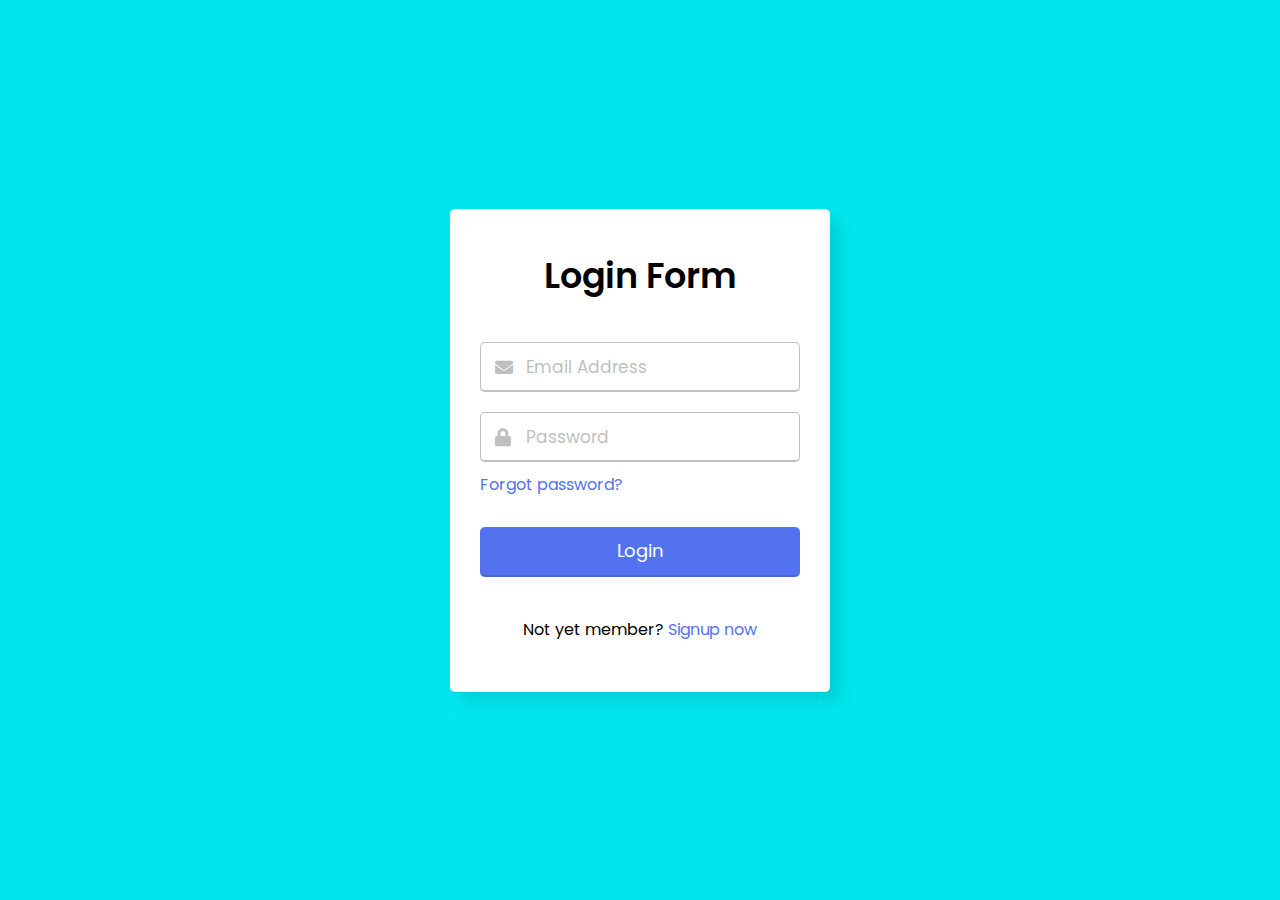
<file: MapPrototype/github/police.html>
<!DOCTYPE html>
<html lang="en">

<head>
    <meta charset="UTF-8">
    <meta name="viewport" content="width=device-width, initial-scale=1.0">
    <title>Login Form</title>
    <link rel="stylesheet" href="police.css">
    <link rel="stylesheet" href="https://cdnjs.cloudflare.com/ajax/libs/font-awesome/5.15.3/css/all.min.css" />
</head>

<body>
    <div class="wrapper">
        <header>Login Form</header>
        <form action="#">
            <div class="field email">
                <div class="input-area">
                    <input type="text" placeholder="Email Address">
                    <i class="icon fas fa-envelope"></i>
                    <i class="error error-icon fas fa-exclamation-circle"></i>
                </div>
                <div class="error error-txt">Email can't be blank</div>
            </div>
            <div class="field password">
                <div class="input-area">
                    <input type="password" placeholder="Password">
                    <i class="icon fas fa-lock"></i>
                    <i class="error error-icon fas fa-exclamation-circle"></i>
                </div>
                <div class="error error-txt">Password can't be blank</div>
            </div>
            <div class="pass-txt"><a href="#">Forgot password?</a></div>
            <input type="submit" value="Login">
        </form>
        <div class="sign-txt">Not yet member? <a href="#">Signup now</a></div>
    </div>

    <script src="police.js"></script>

</body>

</html>
</file>
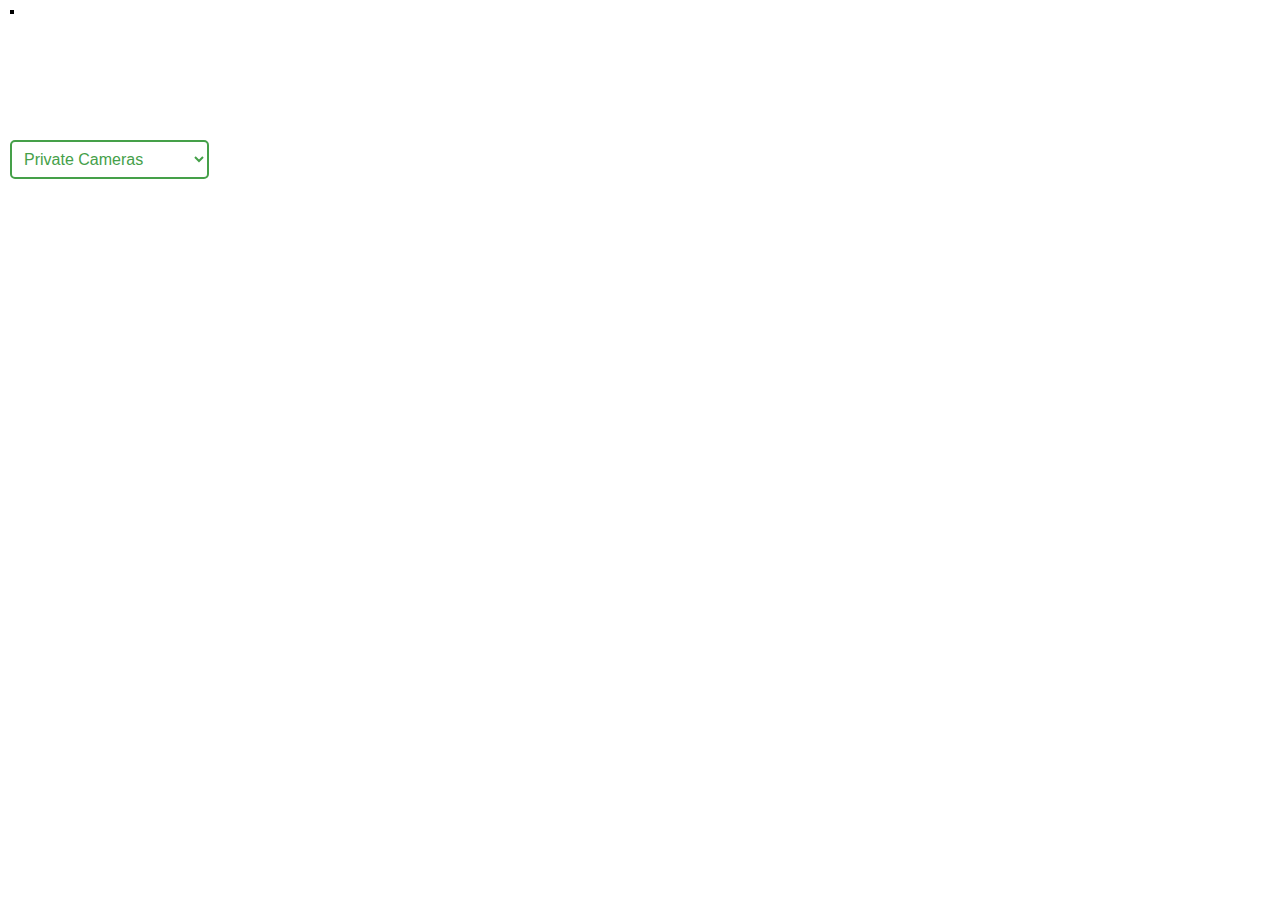
<file: MapPrototype/github/uptopolicewithgeocoder.html>
<!DOCTYPE html>
<html>

<head>
    <meta charset="utf-8">
    <title>Locate the user</title>
    <meta name="viewport" content="initial-scale=1, maximum-scale=1, user-scalable=no">
    <link href="https://api.mapbox.com/mapbox-gl-js/v3.0.1/mapbox-gl.css" rel="stylesheet">
    <script src="https://api.mapbox.com/mapbox-gl-js/v3.0.1/mapbox-gl.js"></script>
    <script src="https://api.mapbox.com/mapbox-gl-js/plugins/mapbox-gl-geocoder/v5.0.0/mapbox-gl-geocoder.min.js"></script>
    <link rel="stylesheet" href="https://api.mapbox.com/mapbox-gl-js/plugins/mapbox-gl-geocoder/v5.0.0/mapbox-gl-geocoder.css" type="text/css">
    <script src="https://api.mapbox.com/mapbox-gl-js/plugins/mapbox-gl-directions/v4.1.0/mapbox-gl-directions.js"></script>
    <link rel="stylesheet" href="https://api.mapbox.com/mapbox-gl-js/plugins/mapbox-gl-directions/v4.1.0/mapbox-gl-directions.css" type="text/css">
    <style>
        body { margin: 0; padding: 0; }
        #map { position: absolute; top: 0; bottom: 0; width: 100%; }
        #geolocate { position: absolute; top: 60px; left: 10px; z-index: 1; }
        #geocoder { position: absolute; top: 10px; left: 10px; z-index: 1; border: 2px solid black; }
        #featureSelect { position: absolute; top: 140px; left: 10px; z-index: 1; }
        .custom-marker { background-size: cover; width: 30px; height: 30px; cursor: pointer; }
        .mapboxgl-popup { max-width: 400px; font: 12px/20px 'Helvetica Neue', Arial, Helvetica, sans-serif; background-color: red; }
        .mapboxgl-popup-content { padding: 10px; }
        .mapboxgl-popup-content h3 { margin: 0; }
        #featureDropdown {
        padding: 8px;
        font-size: 16px;
        border: 2px solid #45a049;
        background-color: white;
        color: #45a049;
        cursor: pointer;
        border-radius: 5px;
        outline: none; /* Remove the default focus outline */
    }

    #featureDropdown:hover {
        background-color: #45a049;
        color: white;
    }

    #featureDropdown:focus {
        border-color: #4CAF50; /* Change border color on focus */
    }
    </style>
</head>

<body>
    <div id="map"></div>
    <div id="geolocate" class="geolocate"></div>
    <div id="geocoder" class="geocoder"></div>
    <div id="featureSelect">
        <select id="featureDropdown">
            <option value="private">Private Cameras</option>
            <option value="public">Public Cameras</option>
            <option value="both">Both Cameras</option>
            <option value="police">Police Stations</option>
            <option value="nearestPolice">Nearest Police Station</option>
        </select>
    </div>
    <script>
        mapboxgl.accessToken = 'pk.eyJ1IjoiaGFycnlvcDk3NTIiLCJhIjoiY2xyOWFqZWR4MDB1eDJxcXkxdGZ2cHgxNCJ9.k7wHPckKD9rSF705bdp72Q';

        const map = new mapboxgl.Map({
            container: 'map',
            style: 'mapbox://styles/mapbox/streets-v12',
            center: [74.7146, 27.0286],
            zoom: 9
        });

        // Add geocoder control to the map
        const geocoder = new MapboxGeocoder({
            accessToken: mapboxgl.accessToken,
            mapboxgl: mapboxgl
        });

        // Add geolocate control to the map
        const geolocate = new mapboxgl.GeolocateControl({
            positionOptions: {
                enableHighAccuracy: true
            },
            trackUserLocation: true,
            showUserHeading: true
        });

        map.addControl(geolocate);

        // Add directions control to the map
        const directions = new MapboxDirections({
            accessToken: mapboxgl.accessToken,
            unit: 'metric',
            profile: 'mapbox/driving',
            controls: {
                instructions: false,
            },
        });
        map.addControl(new mapboxgl.NavigationControl());
        map.addControl(directions, 'top-left');
        map.addControl(geocoder);

        let currentLayerId = null;

        function updateMap(selectedFeature) {
            if (currentLayerId) {
                map.removeLayer(currentLayerId);
                map.removeSource(currentLayerId);
            }

            switch (selectedFeature) {
                case 'private':
                    // Show private cameras
                    addMarkers('Private');
                    break;
                case 'public':
                    // Show public cameras
                    addMarkers('Public');
                    break;
                case 'both':
                    // Show both cameras
                    addMarkers('Private');
                    addMarkers('Public');
                    break;
                case 'police':
                    // Show police stations
                    addMarkers('Police');
                    break;
                case 'nearestPolice':
                    // Show everything on the map
                    addMarkers('Private');
                    addMarkers('Public');
                    addMarkers('Police');
                    break;
                default:
                    console.error('Invalid feature selected.');
            }
        }

        function addMarkers(markerType) {
            fetch('markers.json')
                .then(response => response.json())
                .then(data => {
                    data.markers.forEach(marker => {
                        if (marker.properties.type === markerType) {
                            const coordinates = marker.geometry.coordinates;
                            const properties = marker.properties;

                            // Add custom marker
                            const newMarker = new mapboxgl.Marker({
                                element: createCustomMarker(properties.type),
                            })
                                .setLngLat(coordinates)
                                .addTo(map)
                                .setPopup(new mapboxgl.Popup().setHTML(`<h3>${properties.name}</h3>${properties.description}`));

                            newMarker.getElement().addEventListener('mouseenter', () => {
                                newMarker.togglePopup();

                                if (properties.type === 'Private') {
                                    // Calculate the route to the nearest police station
                                    calculateRouteToPoliceStation(newMarker.getLngLat(), data.markers);
                                }
                            });

                            newMarker.getElement().addEventListener('mouseleave', () => {
                                newMarker.togglePopup();
                            });

                            // Add path
                            if (properties.path && properties.path.length > 1) {
                                const pathCoordinates = properties.path.map(coord => ({
                                    type: 'Point',
                                    coordinates: coord
                                }));

                                // Add a source and layer for private cameras
                                const sourceId = `path-${properties.name}`;
                                const layerId = `path-${properties.name}`;

                                map.addSource(sourceId, {
                                    type: 'geojson',
                                    data: {
                                        type: 'FeatureCollection',
                                        features: pathCoordinates
                                    }
                                });

                                map.addLayer({
                                    id: layerId,
                                    type: 'line',
                                    source: sourceId,
                                    layout: {
                                        'line-join': 'round',
                                        'line-cap': 'round'
                                    },
                                    paint: {
                                        'line-color': 'blue',
                                        'line-width': 3
                                    }
                                });

                                currentLayerId = layerId;
                            }
                        }
                    });
                })
                .catch(error => console.error('Error fetching places data:', error));
        }

        // Handle feature selection dropdown
        const featureDropdown = document.getElementById('featureDropdown');
        featureDropdown.addEventListener('change', () => {
            const selectedFeature = featureDropdown.value;
            updateMap(selectedFeature);
        });

        // Function to calculate the route to the nearest police station
        function calculateRouteToPoliceStation(privateMarkerLocation, allMarkers) {
            // Assuming all police stations have type 'Police' in the data
            const policeStations = allMarkers.filter(marker => marker.properties.type === 'Police');

            if (policeStations.length === 0) {
                console.error('No police stations found in the data.');
                return;
            }

            // Find the nearest police station
            let nearestPoliceStation = policeStations[0];
            let minDistance = getDistance(privateMarkerLocation, nearestPoliceStation.geometry.coordinates);

            for (let i = 1; i < policeStations.length; i++) {
                const distance = getDistance(privateMarkerLocation, policeStations[i].geometry.coordinates);
                if (distance < minDistance) {
                    minDistance = distance;
                    nearestPoliceStation = policeStations[i];
                }
            }

            // Set the destination as the nearest police station
            setTimeout(() => {
                map.flyTo({
                    center: nearestPoliceStation.geometry.coordinates,
                    essential: true
                });

                directions.setDestination(nearestPoliceStation.geometry.coordinates);
            }, 1000); // Delay of 1000 milliseconds (1 second) before flying to the nearest police station
        }

        // Function to calculate distance between two coordinates using Haversine formula
        function getDistance(coord1, coord2) {
            const R = 6371; // Radius of the Earth in kilometers
            const dLat = deg2rad(coord2[1] - coord1.lat);
            const dLon = deg2rad(coord2[0] - coord1.lng);
            const a =
                Math.sin(dLat / 2) * Math.sin(dLat / 2) +
                Math.cos(deg2rad(coord1.lat)) * Math.cos(deg2rad(coord2[1])) *
                Math.sin(dLon / 2) * Math.sin(dLon / 2);
            const c = 2 * Math.atan2(Math.sqrt(a), Math.sqrt(1 - a));
            const distance = R * c; // Distance in kilometers

            return distance;
        }

        // Function to convert degrees to radians
        function deg2rad(deg) {
            return deg * (Math.PI / 180);
        }

        // Function to show popup on feature hover
        function showPopup(e, popup) {
            // Change the cursor style as a UI indicator.
            map.getCanvas().style.cursor = 'pointer';

            // Copy coordinates array.
            const coordinates = e.features[0].geometry.coordinates.slice();
            const description = e.features[0].properties.description;

            // Ensure that if the map is zoomed out such that multiple
            // copies of the feature are visible, the popup appears
            // over the copy being pointed to.
            while (Math.abs(e.lngLat.lng - coordinates[0]) > 180) {
                coordinates[0] += e.lngLat.lng > coordinates[0] ? 360 : -360;
            }

            // Populate the popup and set its coordinates
            // based on the feature found.
            popup.setLngLat(coordinates).setHTML(description).addTo(map);
        }

        // Function to hide popup
        function hidePopup(popup) {
            map.getCanvas().style.cursor = '';
            popup.remove();
        }

        // Function to create custom marker element
        function createCustomMarker(type) {
            const marker = document.createElement('div');
            marker.className = 'custom-marker';

            marker.style.backgroundImage = type === 'Private'
                ? "url('marker.jpg')"
                : type === 'Public'
                    ? "url('images.jpg')"
                    : type === 'Police'
                        ? "url('green-marker.jpg')"
                        : "url('green-marker.jpg')"; // Default to green marker for unknown types

            return marker;
        }
    </script>
</body>

</html>
</file>
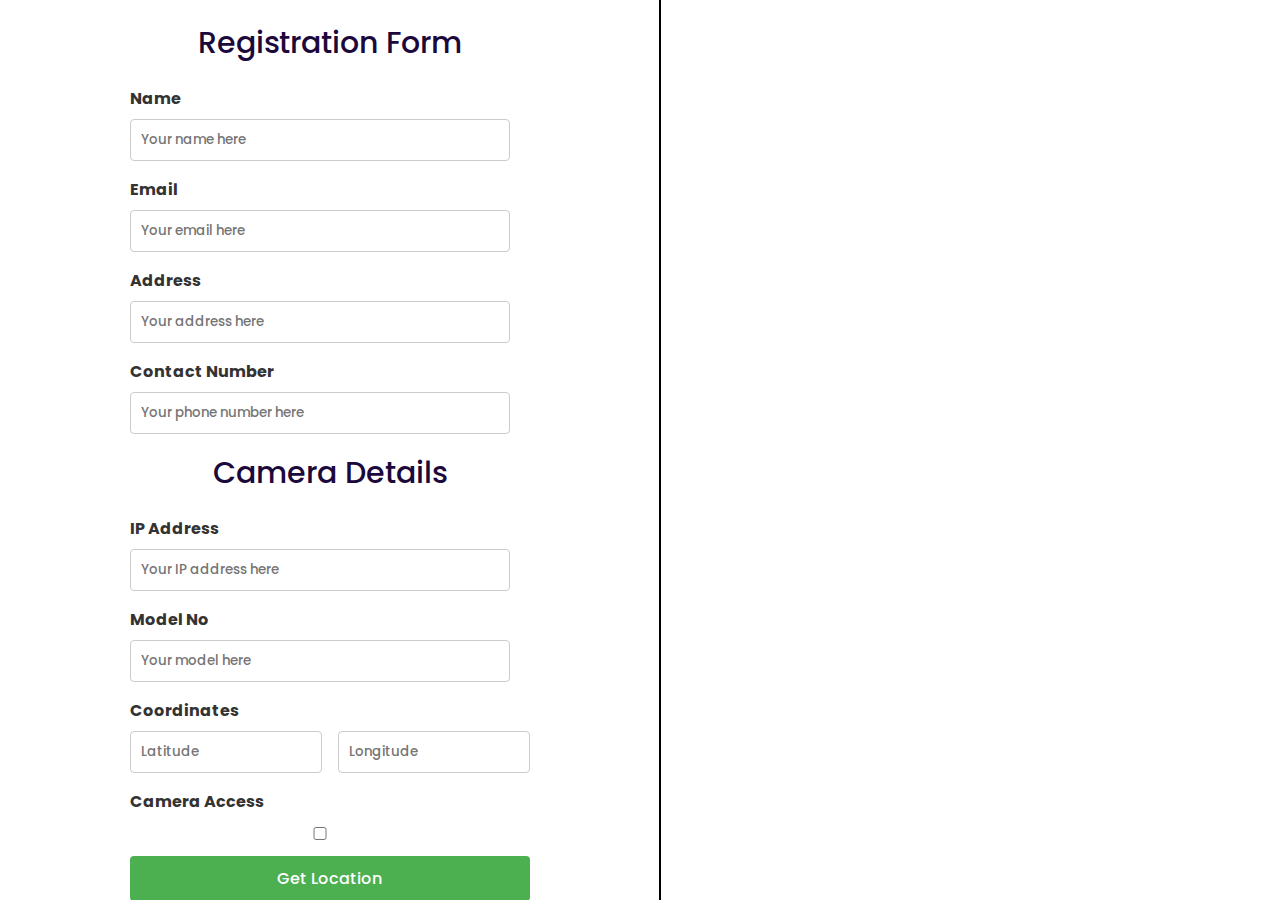
<file: MapPrototype/github/user.html>
<!DOCTYPE html>
<html lang="en">
<head>
    <meta charset="UTF-8">
    <meta name="viewport" content="width=device-width, initial-scale=1.0">
    <title>Responsive Form with Mapbox</title>
    <link href="https://fonts.googleapis.com/css2?family=Poppins:wght@400;500&display=swap" rel="stylesheet">
    <style>
        * {
            padding: 0;
            margin: 0;
            box-sizing: border-box;
            font-family: "Poppins", sans-serif;
            font-weight: 500;
        }

        body {
            height: 100vh;
            display: flex;
        }

        #form-container, #map-container {
            flex: 1;
            height: 100%;
            overflow: auto; /* Enable scrolling */
        }

        #form-container {
            background-color: #ffffff;
            max-width: 800px;
            padding: 20px;
            margin: 0 auto;
        }

        h1 {
            font-size: 30px;
            text-align: center;
            color: #1c093c;
            margin-bottom: 20px;
        }

        form {
            max-width: 400px;
            margin: 0 auto;
        }

        label {
            display: block;
            margin-bottom: 8px;
            font-weight: bold;
            color: #333;
        }

        input, checkbox {
            width: calc(100% - 20px);
            padding: 10px;
            margin-bottom: 16px;
            box-sizing: border-box;
            border: 1px solid #ccc;
            border-radius: 4px;
            display: inline-block;
        }

        .row {
            display: flex;
            gap: 16px;
        }

        .column {
            flex: 1;
        }

        button {
            padding: 10px;
            background-color: #4caf50;
            color: white;
            border: none;
            cursor: pointer;
            font-size: 16px;
            border-radius: 4px;
            width: 100%;
        }

        #map-container {
            border-left: 2px solid black;
            flex: 1;
            height: 100vh;
        }

        #map {
            width: 100%;
            height: 100%;
        }
    </style>
    <script src='https://api.mapbox.com/mapbox-gl-js/v2.7.0/mapbox-gl.js'></script>
    <link href='https://api.mapbox.com/mapbox-gl-js/v2.7.0/mapbox-gl.css' rel='stylesheet' />
</head>
<body>

    <div id="form-container">
        <h1>Registration Form</h1>
        <form id="userForm">
            <label for="name">Name</label>
            <input type="text" id="name" placeholder="Your name here" required>

            <label for="email">Email</label>
            <input type="email" id="email" placeholder="Your email here" required>

            <label for="subject">Address</label>
            <input type="text" id="subject" placeholder="Your address here" required>

            <label for="contact">Contact Number</label>
            <input type="tel" id="contact" placeholder="Your phone number here" required>

            <h1>Camera Details</h1>

            <label for="ipAddress">IP Address</label>
            <input type="text" id="ipAddress" placeholder="Your IP address here" required>

            <label for="modelNo">Model No</label>
            <input type="text" id="modelNo" placeholder="Your model here" required>

            <div class="row">
                <div class="column">
                    <label for="coordinates">Coordinates</label>
                    <div class="row">
                        <input type="text" id="latitude" name="latitude" placeholder="Latitude" readonly>
                        <input type="text" id="longitude" name="longitude" placeholder="Longitude" readonly>
                    </div>
                </div>
            </div>

            <label for="cameraAccess">Camera Access</label>
            <input type="checkbox" id="cameraAccess" name="cameraAccess" value="true">
            

            <button id="get-location">Get Location</button>
            <br> <!-- Add a line break for spacing -->
            <input type="submit" id="submit" value="Submit">
        </form>
    </div>
    <div id="map-container">
        <div id="map"></div>
    </div>

    <script>
        mapboxgl.accessToken = 'pk.eyJ1IjoiaGFycnlvcDk3NTIiLCJhIjoiY2xyOWFqZWR4MDB1eDJxcXkxdGZ2cHgxNCJ9.k7wHPckKD9rSF705bdp72Q';

        let locationButton = document.getElementById("get-location");
        let latitudeInput = document.getElementById("latitude");
        let longitudeInput = document.getElementById("longitude");
        let map;

        locationButton.addEventListener("click", () => {
            if (navigator.geolocation) {
                navigator.geolocation.getCurrentPosition(showLocation, checkError);
            } else {
                alert("Geolocation is not supported by this browser.");
            }
        });

        const checkError = (error) => {
            switch (error.code) {
                case error.PERMISSION_DENIED:
                    alert("User denied the request for Geolocation.");
                    break;
                case error.POSITION_UNAVAILABLE:
                    alert("Location information is unavailable.");
                    break;
                case error.TIMEOUT:
                    alert("The request to get user location timed out.");
                    break;
                case error.UNKNOWN_ERROR:
                    alert("An unknown error occurred.");
                    break;
            }
        };

        const showLocation = async (position) => {
            latitudeInput.value = position.coords.latitude.toFixed(6);
            longitudeInput.value = position.coords.longitude.toFixed(6);

            // Display map
            mapboxgl.accessToken = 'pk.eyJ1IjoiaGFycnlvcDk3NTIiLCJhIjoiY2xyOWFqZWR4MDB1eDJxcXkxdGZ2cHgxNCJ9.k7wHPckKD9rSF705bdp72Q';
            map = new mapboxgl.Map({
                container: 'map',
                style: 'mapbox://styles/mapbox/streets-v11',
                center: [position.coords.longitude, position.coords.latitude],
                zoom: 12
            });

            // Add a marker to the map
            new mapboxgl.Marker()
                .setLngLat([position.coords.longitude, position.coords.latitude])
                .addTo(map);
        };

        document.getElementById("userForm").addEventListener("submit", function (event) {
            event.preventDefault(); // Prevent the default form submission

            // Your form submission logic here
            // You can send the form data to the server or perform any other actions
            // For example, you can access the latitude and longitude inputs like this:
            const latitude = latitudeInput.value;
            const longitude = longitudeInput.value;

            // Log the values for demonstration purposes
            console.log("Latitude:", latitude);
            console.log("Longitude:", longitude);
        });
    </script>
</body>
</html>
</file>
<file: MapPrototype/github/police.css>
@import url('https://fonts.googleapis.com/css2?family=Poppins:wght@400;500;600&display=swap');
* {
    margin: 0;
    padding: 0;
    box-sizing: border-box;
    font-family: "Poppins", sans-serif;
}

body {
    width: 100%;
    height: 100vh;
    display: flex;
    align-items: center;
    justify-content: center;
    background: #00e6ee;
}

::selection {
    color: #fff;
    background: #53f0e3;
}

.wrapper {
    width: 380px;
    padding: 40px 30px 50px 30px;
    background: #fff;
    border-radius: 5px;
    text-align: center;
    box-shadow: 10px 10px 15px rgba(0, 0, 0, 0.1);
}

.wrapper header {
    font-size: 35px;
    font-weight: 600;
}

.wrapper form {
    margin: 40px 0;
}

form .field {
    width: 100%;
    margin-bottom: 20px;
}

form .field.shake {
    animation: shake 0.3s ease-in-out;
}

@keyframes shake {
    0%,
    100% {
        margin-left: 0px;
    }
    20%,
    80% {
        margin-left: -12px;
    }
    40%,
    60% {
        margin-left: 12px;
    }
}

form .field .input-area {
    height: 50px;
    width: 100%;
    position: relative;
}

form input {
    width: 100%;
    height: 100%;
    outline: none;
    padding: 0 45px;
    font-size: 18px;
    background: none;
    caret-color: #5372F0;
    border-radius: 5px;
    border: 1px solid #bfbfbf;
    border-bottom-width: 2px;
    transition: all 0.2s ease;
}

form .field input:focus,
form .field.valid input {
    border-color: #5372F0;
}

form .field.shake input,
form .field.error input {
    border-color: #dc3545;
}

.field .input-area i {
    position: absolute;
    top: 50%;
    font-size: 18px;
    pointer-events: none;
    transform: translateY(-50%);
}

.input-area .icon {
    left: 15px;
    color: #bfbfbf;
    transition: color 0.2s ease;
}

.input-area .error-icon {
    right: 15px;
    color: #dc3545;
}

form input:focus~.icon,
form .field.valid .icon {
    color: #5372F0;
}

form .field.shake input:focus~.icon,
form .field.error input:focus~.icon {
    color: #bfbfbf;
}

form input::placeholder {
    color: #bfbfbf;
    font-size: 17px;
}

form .field .error-txt {
    color: #dc3545;
    text-align: left;
    margin-top: 5px;
}

form .field .error {
    display: none;
}

form .field.shake .error,
form .field.error .error {
    display: block;
}

form .pass-txt {
    text-align: left;
    margin-top: -10px;
}

.wrapper a {
    color: #5372F0;
    text-decoration: none;
}

.wrapper a:hover {
    text-decoration: underline;
}

form input[type="submit"] {
    height: 50px;
    margin-top: 30px;
    color: #fff;
    padding: 0;
    border: none;
    background: #5372F0;
    cursor: pointer;
    border-bottom: 2px solid rgba(0, 0, 0, 0.1);
    transition: all 0.3s ease;
}

form input[type="submit"]:hover {
    background: #2c52ed;
}
</file>
